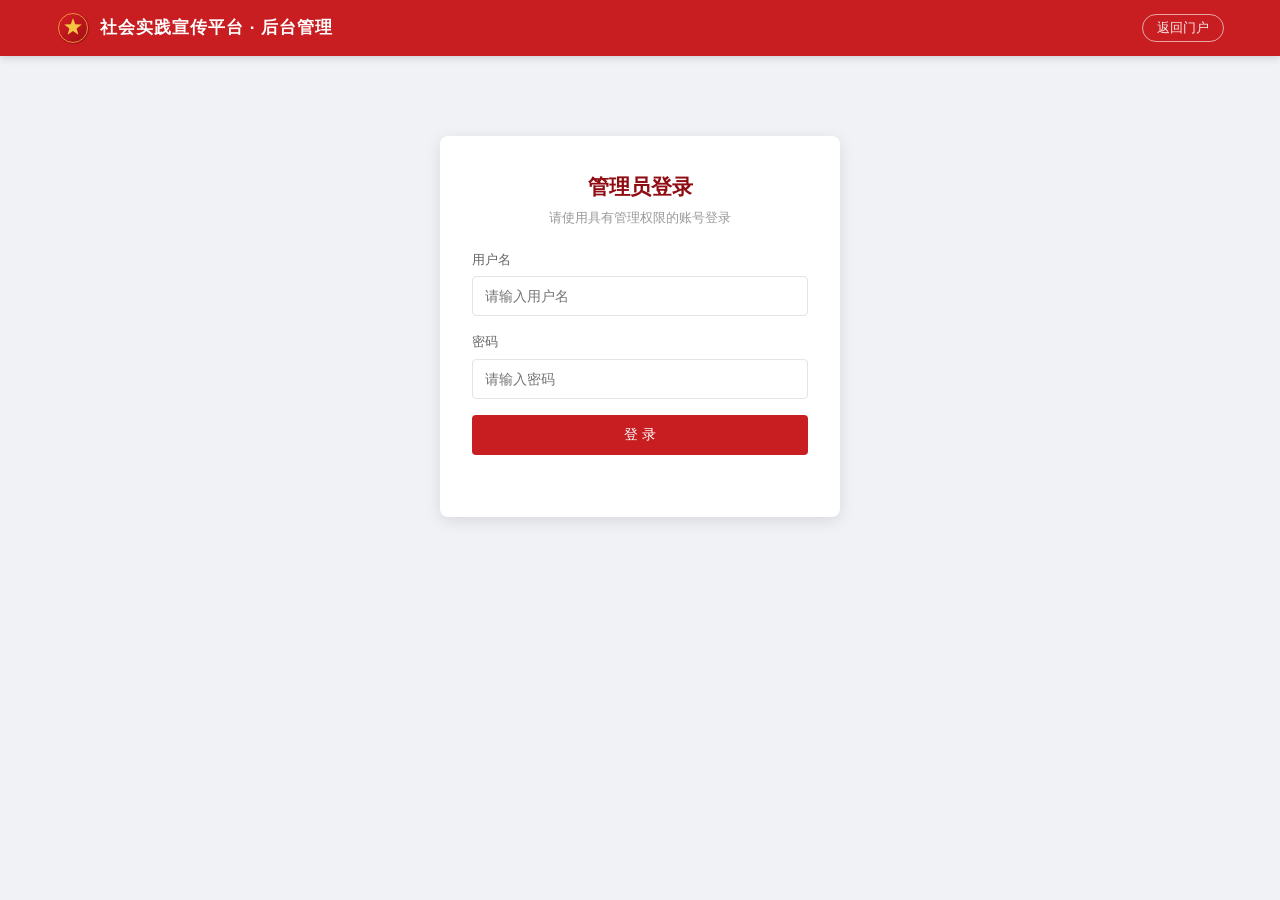
<file: src/main/resources/static/admin.html>
<!DOCTYPE html>
<html lang="zh-CN">
<head>
  <meta charset="UTF-8">
  <meta name="viewport" content="width=device-width, initial-scale=1.0">
  <meta name="robots" content="noindex, nofollow">
  <title>后台管理 - 社会实践宣传平台</title>
  <link rel="icon" type="image/svg+xml" href="img/logo.svg">
  <link rel="stylesheet" href="css/style.css">
  <link rel="stylesheet" href="css/admin.css">
</head>
<body class="admin-body">

  <header class="admin-header">
    <div class="container">
      <div class="brand">
        <img src="img/logo.svg" alt="logo">
        <span>社会实践宣传平台 · 后台管理</span>
      </div>
      <div class="user-box">
        <span id="user-name" class="hidden"></span>
        <a href="index.html">返回门户</a>
        <a href="javascript:void(0)" id="logout-btn" class="hidden">退出登录</a>
      </div>
    </div>
  </header>

  <main class="admin-main">

    <!-- 登录 -->
    <section id="view-login">
      <div class="login-wrap">
        <div class="login-card">
          <h2>管理员登录</h2>
          <p class="login-tip">请使用具有管理权限的账号登录</p>
          <div class="field">
            <label for="login-username">用户名</label>
            <input id="login-username" type="text" autocomplete="username" placeholder="请输入用户名">
          </div>
          <div class="field">
            <label for="login-password">密码</label>
            <input id="login-password" type="password" autocomplete="current-password" placeholder="请输入密码">
          </div>
          <button class="btn btn-primary" id="login-btn" style="width:100%;height:40px">登 录</button>
          <div class="form-msg" id="login-msg"></div>
        </div>
      </div>
    </section>

    <!-- 管理主界面 -->
    <section id="view-dashboard" class="hidden">
      <div class="admin-panel">
        <div class="admin-tabs">
          <div class="tab active" data-panel="posts">文章管理</div>
          <div class="tab" data-panel="categories">栏目管理</div>
        </div>

        <!-- 文章管理 -->
        <div id="panel-posts">
          <div class="panel-head">
            <div class="filters" id="post-filters">
              <button class="filter-btn active" data-status="">全部</button>
              <button class="filter-btn" data-status="0">草稿</button>
              <button class="filter-btn" data-status="2">审核中</button>
              <button class="filter-btn" data-status="1">已发布</button>
            </div>
            <button class="btn btn-primary" id="new-post-btn">+ 新建文章</button>
          </div>
          <div class="table-wrap">
            <table class="admin-table" id="post-table">
              <thead>
                <tr>
                  <th style="width:56px">ID</th>
                  <th>标题</th>
                  <th>作者</th>
                  <th>状态</th>
                  <th>置顶</th>
                  <th style="width:170px">排序 / 权重</th>
                  <th>浏览量</th>
                  <th>发布时间</th>
                  <th style="width:230px">操作</th>
                </tr>
              </thead>
              <tbody id="post-tbody"></tbody>
            </table>
          </div>
          <div class="pager-row" id="post-pager"></div>
        </div>

        <!-- 栏目管理 -->
        <div id="panel-categories" class="hidden">
          <div class="cat-form" id="cat-form">
            <div class="form-grid">
              <div class="form-item">
                <label>栏目名称 <span class="req">*</span></label>
                <input id="cat-name" type="text" placeholder="如：政务动态">
              </div>
              <div class="form-item">
                <label>栏目标识 slug <span class="req">*</span></label>
                <input id="cat-slug" type="text" placeholder="如：government-news">
              </div>
              <div class="form-item">
                <label>父栏目</label>
                <select id="cat-parent"><option value="">（无，一级栏目）</option></select>
              </div>
              <div class="form-item">
                <label>排序值（越小越靠前）</label>
                <input id="cat-sort" type="number" value="10">
              </div>
              <div class="form-item full">
                <label>栏目描述</label>
                <input id="cat-desc" type="text" placeholder="栏目说明，将显示在首页栏目块">
              </div>
              <div class="form-item">
                <label>图标（Emoji）</label>
                <input id="cat-icon" type="text" placeholder="如：🏛️">
              </div>
              <div class="form-item">
                <label>状态</label>
                <select id="cat-status">
                  <option value="1">启用</option>
                  <option value="0">禁用</option>
                </select>
              </div>
              <div class="form-item full">
                <button class="btn btn-primary" id="cat-save-btn">保存栏目</button>
                <button class="btn btn-secondary" id="cat-cancel-btn">取消</button>
                <span class="form-msg" id="cat-msg" style="display:inline;margin-left:12px"></span>
              </div>
            </div>
          </div>
          <div class="panel-head">
            <button class="btn btn-primary" id="new-cat-btn">+ 新建栏目</button>
            <button class="btn btn-secondary" id="cat-sort-save-btn">保存排序</button>
          </div>
          <div class="table-wrap">
            <table class="admin-table">
              <thead>
                <tr>
                  <th>栏目名称</th>
                  <th>标识 slug</th>
                  <th>描述</th>
                  <th>文章数</th>
                  <th>排序</th>
                  <th>状态</th>
                  <th style="width:150px">操作</th>
                </tr>
              </thead>
              <tbody id="cat-tbody"></tbody>
            </table>
          </div>
        </div>
      </div>
    </section>

    <!-- 文章编辑器 -->
    <section id="view-editor" class="hidden">
      <div class="editor-panel">
        <div class="editor-head">
          <h2 id="editor-title">新建文章</h2>
          <button class="btn btn-secondary" id="editor-back-btn">← 返回列表</button>
        </div>

        <div class="form-grid">
          <div class="form-item full">
            <label>标题 <span class="req">*</span></label>
            <input id="post-title" type="text" maxlength="200" placeholder="请输入文章标题">
          </div>
          <div class="form-item full">
            <label>摘要</label>
            <textarea id="post-summary" rows="2" maxlength="500" placeholder="一句话概述，将显示在列表和轮播"></textarea>
          </div>
          <div class="form-item full">
            <label>封面图</label>
            <div class="cover-row">
              <img class="cover-preview" id="cover-preview" src="img/default-cover.svg" alt="封面预览">
              <input id="post-cover" type="text" placeholder="封面图片 URL（上传后自动填入）">
              <input type="file" id="cover-file" accept="image/*" class="hidden">
              <button class="btn btn-secondary" id="cover-upload-btn">上传封面</button>
            </div>
            <p class="hint">不上传时前端自动使用默认封面；上传后图片存储于 MinIO。</p>
          </div>
          <div class="form-item full">
            <label>所属栏目</label>
            <div class="cat-checkboxes" id="cat-checkboxes"></div>
          </div>
          <div class="form-item full">
            <label>状态</label>
            <div class="status-radios">
              <label><input type="radio" name="post-status" value="0" checked> 存为草稿</label>
              <label><input type="radio" name="post-status" value="1"> 直接发布</label>
            </div>
          </div>
          <div class="form-item full">
            <label>正文内容（Markdown） <span class="req">*</span></label>
            <div style="display:flex;justify-content:space-between;align-items:center;margin-bottom:6px">
              <span class="markdown-tip">支持标题、列表、表格、图片、引用、代码块等 Markdown 语法；在线播放请使用 MP4/WebM，FLV/MOV/AVI 会作为附件下载</span>
              <span style="display:flex;gap:8px">
                <button class="btn btn-secondary btn-sm" id="content-file-btn" type="button">上传图片/附件</button>
                <button class="btn btn-secondary btn-sm" id="preview-toggle-btn" type="button">预览正文</button>
              </span>
            </div>
            <input type="file" id="content-file-input" accept="image/*,video/*,audio/*,.pdf,.doc,.docx,.xls,.xlsx,.txt,.md,.zip" class="hidden">
            <textarea id="post-content" rows="18" placeholder="在此输入 Markdown 正文..."></textarea>
            <div id="content-preview" class="article-content hidden"></div>
          </div>
        </div>

        <div class="editor-actions">
          <button class="btn btn-secondary" id="save-draft-btn">保存草稿</button>
          <button class="btn btn-success" id="save-publish-btn">保存并发布</button>
        </div>
        <div class="form-msg" id="editor-msg"></div>
      </div>
    </section>

  </main>

  <script src="js/mock-data.js"></script>
  <script src="js/marked.min.js"></script>
  <script src="js/admin.js"></script>
</body>
</html>
</file>
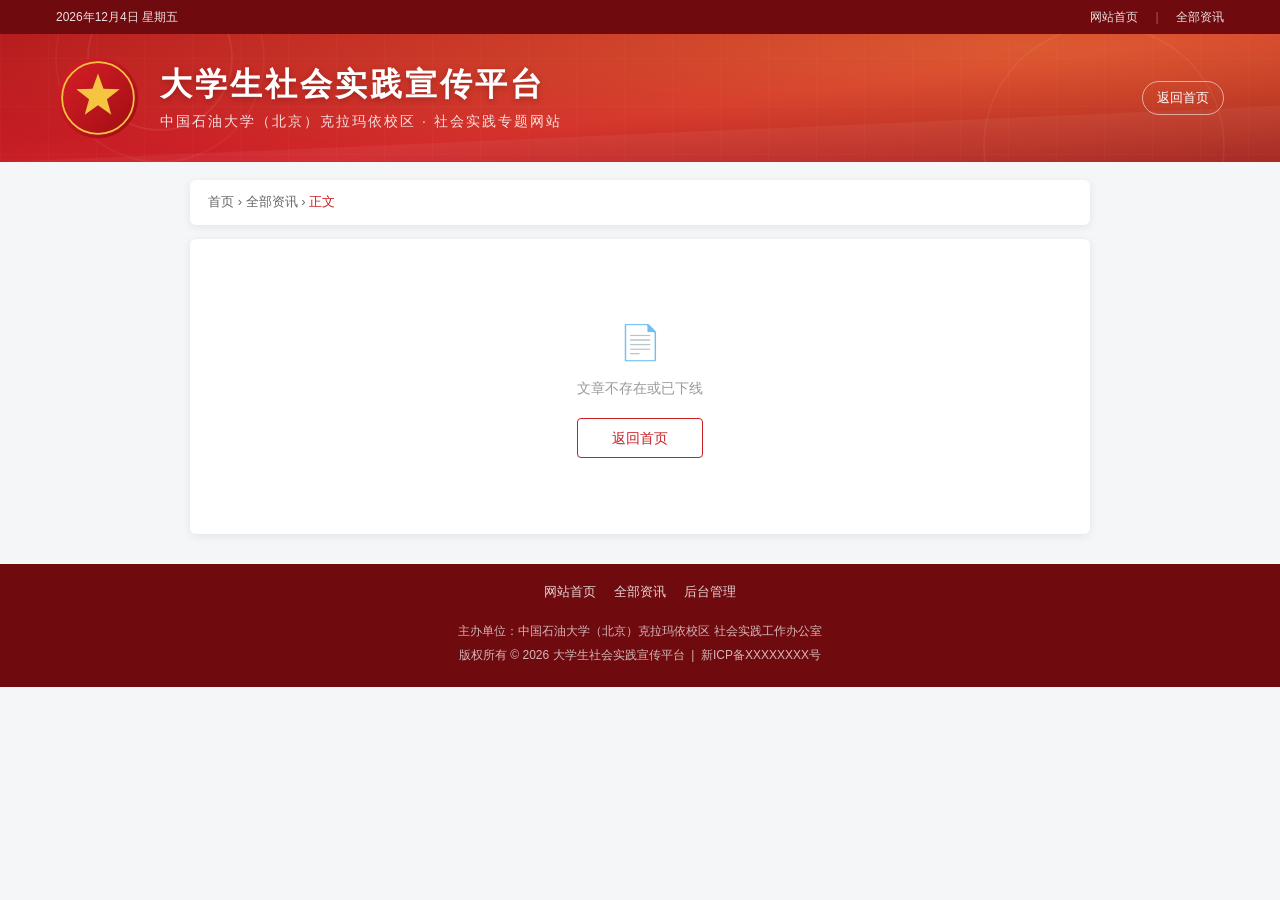
<file: src/main/resources/static/post.html>
<!DOCTYPE html>
<html lang="zh-CN">
<head>
  <meta charset="UTF-8">
  <meta name="viewport" content="width=device-width, initial-scale=1.0">
  <title>文章详情</title>
  <link rel="icon" type="image/svg+xml" href="img/logo.svg">
  <link rel="stylesheet" href="css/style.css">
</head>
<body>

  <div class="topbar">
    <div class="container">
      <span id="topbar-date"></span>
      <div>
        <a href="index.html">网站首页</a>
        <span class="sep">|</span>
        <a href="category.html">全部资讯</a>
      </div>
    </div>
  </div>

  <header class="site-banner">
    <div class="container">
      <div class="logo"><img src="img/logo.svg" alt="平台标识"></div>
      <div class="site-title-box">
        <h1 class="site-title">大学生社会实践宣传平台</h1>
        <p class="site-subtitle">中国石油大学（北京）克拉玛依校区 · 社会实践专题网站</p>
      </div>
      <div class="banner-actions">
        <a href="index.html">返回首页</a>
      </div>
    </div>
  </header>

  <nav class="main-nav">
    <div class="container">
      <ul id="main-nav-ul"></ul>
    </div>
  </nav>

  <main class="container">
    <div class="article-wrap">
      <div class="crumb">
        <a href="index.html">首页</a>
        <span> › </span>
        <a href="category.html">全部资讯</a>
        <span id="crumb-cat"></span>
        <span> › </span>
        <span class="cur">正文</span>
      </div>

      <article class="article" id="article">
        <div class="state"><span class="loading-spinner"></span>内容加载中…</div>
      </article>
    </div>
  </main>

  <footer class="site-footer">
    <div class="container">
      <div class="footer-links">
        <a href="index.html">网站首页</a>
        <a href="category.html">全部资讯</a>
        <a href="admin.html">后台管理</a>
      </div>
      <div class="copyright">
        主办单位：中国石油大学（北京）克拉玛依校区 社会实践工作办公室<br>
        版权所有 © <span id="footer-year"></span> 大学生社会实践宣传平台 &nbsp;|&nbsp; 新ICP备XXXXXXXX号
      </div>
    </div>
  </footer>

  <script src="js/mock-data.js"></script>
  <script src="js/marked.min.js"></script>
  <script src="js/api.js"></script>
  <script src="js/post.js"></script>
</body>
</html>
</file>
<file: src/main/resources/static/css/style.css>
:root {
  --red: #c81e22;
  --red-dark: #8f0d12;
  --red-deeper: #6f0a0f;
  --gold: #f5c542;
  --blue: #0f3d7d;
  --text: #333;
  --text-light: #666;
  --text-muted: #999;
  --bg: #f5f6f8;
  --card: #fff;
  --border: #e4e4e4;
  --shadow: 0 2px 8px rgba(0, 0, 0, 0.08);
  --radius: 6px;
  --maxw: 1200px;
}

* {
  margin: 0;
  padding: 0;
  box-sizing: border-box;
}

html {
  font-size: 14px;
}

body {
  font-family: "Microsoft YaHei", "PingFang SC", "Noto Sans SC", "Helvetica Neue", Arial, sans-serif;
  color: var(--text);
  background: var(--bg);
  line-height: 1.6;
  min-width: 320px;
}

a {
  color: inherit;
  text-decoration: none;
}

ul, ol {
  list-style: none;
}

img {
  max-width: 100%;
  display: block;
}

.container {
  width: 100%;
  max-width: var(--maxw);
  margin: 0 auto;
  padding: 0 16px;
}

/* ============ 顶部工具条 ============ */
.topbar {
  background: var(--red-deeper);
  color: rgba(255, 255, 255, 0.88);
  font-size: 12px;
  height: 34px;
  line-height: 34px;
}

.topbar .container {
  display: flex;
  justify-content: space-between;
  align-items: center;
}

.topbar a {
  color: rgba(255, 255, 255, 0.88);
  margin-left: 14px;
  transition: color 0.2s;
}

.topbar a:hover {
  color: var(--gold);
}

.topbar .sep {
  margin-left: 14px;
  color: rgba(255, 255, 255, 0.35);
}

/* ============ 红色横幅 ============ */
.site-banner {
  background: url("../img/banner-bg.svg") center / cover no-repeat, linear-gradient(135deg, #b0141b, #8f0d12);
  color: #fff;
}

.site-banner .container {
  display: flex;
  align-items: center;
  height: 128px;
  gap: 20px;
}

.site-banner .logo {
  width: 84px;
  height: 84px;
  flex: none;
}

.site-banner .logo img {
  width: 100%;
  height: 100%;
}

.site-title-box {
  min-width: 0;
}

.site-title {
  font-size: 32px;
  font-weight: 700;
  letter-spacing: 3px;
  line-height: 1.3;
  text-shadow: 0 2px 6px rgba(0, 0, 0, 0.25);
  white-space: nowrap;
  overflow: hidden;
  text-overflow: ellipsis;
}

.site-subtitle {
  margin-top: 4px;
  font-size: 14px;
  letter-spacing: 2px;
  color: rgba(255, 255, 255, 0.85);
}

.banner-actions {
  margin-left: auto;
  text-align: right;
  font-size: 13px;
}

.banner-actions a {
  display: inline-block;
  margin-left: 10px;
  padding: 6px 14px;
  border: 1px solid rgba(255, 255, 255, 0.55);
  border-radius: 18px;
  color: #fff;
  transition: all 0.2s;
}

.banner-actions a:hover {
  background: rgba(255, 255, 255, 0.18);
  border-color: #fff;
}

/* ============ 主导航 ============ */
.main-nav {
  background: var(--red);
  box-shadow: 0 2px 6px rgba(0, 0, 0, 0.18);
  position: relative;
  z-index: 20;
}

.main-nav ul {
  display: flex;
  flex-wrap: wrap;
}

.main-nav li {
  position: relative;
}

.main-nav a {
  display: block;
  padding: 0 24px;
  height: 48px;
  line-height: 48px;
  color: #fff;
  font-size: 16px;
  letter-spacing: 1px;
  transition: background 0.2s;
}

.main-nav a:hover,
.main-nav a.active {
  background: var(--red-dark);
}

.main-nav a.active::after {
  content: "";
  position: absolute;
  left: 24px;
  right: 24px;
  bottom: 0;
  height: 3px;
  background: var(--gold);
}

/* ============ 首页轮播 + 公告 ============ */
.hero-wrap {
  display: grid;
  grid-template-columns: 1fr 340px;
  gap: 16px;
  margin: 18px 0 8px;
}

.carousel {
  position: relative;
  border-radius: var(--radius);
  overflow: hidden;
  background: #222;
  box-shadow: var(--shadow);
  min-height: 300px;
}

.carousel-slides {
  position: relative;
  height: 400px;
}

.carousel .slide {
  position: absolute;
  inset: 0;
  opacity: 0;
  transition: opacity 0.7s ease;
  cursor: pointer;
}

.carousel .slide.active {
  opacity: 1;
  z-index: 1;
}

.carousel .slide-bg {
  position: absolute;
  inset: 0;
  background-size: cover;
  background-position: center;
  background-color: #333;
  transform: scale(1.02);
  transition: transform 5s linear;
}

.carousel .slide.active .slide-bg {
  transform: scale(1);
}

.carousel .slide-caption {
  position: absolute;
  left: 0;
  right: 0;
  bottom: 0;
  padding: 42px 24px 18px;
  background: linear-gradient(to top, rgba(0, 0, 0, 0.82), rgba(0, 0, 0, 0));
  color: #fff;
  z-index: 2;
}

.carousel .slide-caption h3 {
  font-size: 20px;
  font-weight: 600;
  overflow: hidden;
  white-space: nowrap;
  text-overflow: ellipsis;
}

.carousel .slide-caption p {
  margin-top: 6px;
  font-size: 13px;
  color: rgba(255, 255, 255, 0.8);
  display: -webkit-box;
  -webkit-line-clamp: 2;
  -webkit-box-orient: vertical;
  overflow: hidden;
}

.carousel .slide-tag {
  display: inline-block;
  margin-bottom: 8px;
  padding: 1px 10px;
  border-radius: 2px;
  background: var(--gold);
  color: var(--red-deeper);
  font-size: 12px;
}

.carousel .arrow {
  position: absolute;
  top: 50%;
  transform: translateY(-50%);
  width: 40px;
  height: 56px;
  display: flex;
  align-items: center;
  justify-content: center;
  background: rgba(0, 0, 0, 0.35);
  color: #fff;
  font-size: 22px;
  cursor: pointer;
  z-index: 5;
  user-select: none;
  transition: background 0.2s;
  border: none;
}

.carousel .arrow:hover {
  background: rgba(0, 0, 0, 0.65);
}

.carousel .arrow.prev {
  left: 0;
  border-radius: 0 4px 4px 0;
}

.carousel .arrow.next {
  right: 0;
  border-radius: 4px 0 0 4px;
}

.carousel .dots {
  position: absolute;
  right: 16px;
  bottom: 14px;
  z-index: 6;
  display: flex;
  gap: 6px;
}

.carousel .dots button {
  width: 10px;
  height: 10px;
  border-radius: 50%;
  border: none;
  background: rgba(255, 255, 255, 0.45);
  cursor: pointer;
  transition: all 0.2s;
  padding: 0;
}

.carousel .dots button.active {
  background: var(--gold);
  transform: scale(1.2);
}

/* 通知公告面板 */
.notice-panel {
  display: flex;
  flex-direction: column;
  background: var(--card);
  border-radius: var(--radius);
  box-shadow: var(--shadow);
  overflow: hidden;
  min-height: 400px;
}

.panel-head {
  display: flex;
  align-items: center;
  justify-content: space-between;
  padding: 12px 16px;
  background: linear-gradient(90deg, var(--red), var(--red-dark));
  color: #fff;
  flex: none;
}

.panel-head .panel-title {
  font-size: 16px;
  font-weight: 600;
  letter-spacing: 1px;
}

.panel-head .panel-title .icon {
  margin-right: 6px;
}

.panel-head a.more {
  font-size: 12px;
  color: rgba(255, 255, 255, 0.85);
}

.panel-head a.more:hover {
  color: var(--gold);
}

.notice-list {
  flex: 1;
  padding: 6px 0;
}

.notice-list li {
  display: flex;
  align-items: center;
  padding: 10px 16px;
  border-bottom: 1px dashed #ececec;
  font-size: 13.5px;
  gap: 8px;
}

.notice-list li a {
  flex: 1;
  min-width: 0;
  overflow: hidden;
  white-space: nowrap;
  text-overflow: ellipsis;
}

.notice-list li a:hover {
  color: var(--red);
}

.notice-list .dot {
  flex: none;
  width: 6px;
  height: 6px;
  border-radius: 50%;
  background: var(--red);
}

.notice-list .date {
  flex: none;
  color: var(--text-muted);
  font-size: 12px;
  font-variant-numeric: tabular-nums;
}

/* 快捷通道 */
.quick-links {
  border-top: 1px solid var(--border);
  padding: 12px 16px;
  flex: none;
}

.quick-links h4 {
  font-size: 13px;
  color: var(--text-light);
  margin-bottom: 8px;
}

.quick-links .links {
  display: flex;
  flex-wrap: wrap;
  gap: 8px;
}

.quick-links .links a {
  padding: 4px 12px;
  border: 1px solid var(--border);
  border-radius: 14px;
  font-size: 12px;
  color: var(--text-light);
  transition: all 0.2s;
}

.quick-links .links a:hover {
  border-color: var(--red);
  color: var(--red);
}

/* ============ 首页栏目区块 ============ */
.home-sections {
  display: grid;
  grid-template-columns: 1fr 1fr;
  gap: 16px;
  margin: 16px 0;
}

.column-block {
  background: var(--card);
  border-radius: var(--radius);
  box-shadow: var(--shadow);
  overflow: hidden;
}

.column-head {
  display: flex;
  align-items: center;
  padding: 14px 18px;
  border-bottom: 2px solid var(--red);
  background: linear-gradient(180deg, #fdf4f4, #fff);
}

.column-head .col-icon {
  width: 34px;
  height: 34px;
  margin-right: 10px;
  border-radius: 4px;
  background: var(--red);
  color: #fff;
  display: flex;
  align-items: center;
  justify-content: center;
  font-size: 17px;
  flex: none;
}

.column-head .col-name {
  font-size: 18px;
  font-weight: 700;
  color: var(--red-dark);
  letter-spacing: 1px;
}

.column-head .col-desc {
  margin-left: 12px;
  font-size: 12px;
  color: var(--text-muted);
  overflow: hidden;
  white-space: nowrap;
  text-overflow: ellipsis;
}

.column-head .more {
  margin-left: auto;
  font-size: 13px;
  color: var(--text-light);
}

.column-head .more:hover {
  color: var(--red);
}

.column-list li {
  display: flex;
  align-items: center;
  padding: 11px 18px;
  border-bottom: 1px dashed #f0f0f0;
  font-size: 14px;
  gap: 10px;
}

.column-list li:last-child {
  border-bottom: none;
}

.column-list li a {
  flex: 1;
  min-width: 0;
  overflow: hidden;
  white-space: nowrap;
  text-overflow: ellipsis;
  transition: color 0.15s;
}

.column-list li a:hover {
  color: var(--red);
}

.column-list .flag {
  flex: none;
  padding: 0 6px;
  font-size: 11px;
  color: var(--red);
  border: 1px solid var(--red);
  border-radius: 2px;
  line-height: 16px;
}

.column-list .date {
  flex: none;
  color: var(--text-muted);
  font-size: 12px;
  font-variant-numeric: tabular-nums;
}

/* ============ 底部双栏 ============ */
.home-bottom {
  display: grid;
  grid-template-columns: 1fr 1fr;
  gap: 16px;
  margin-bottom: 24px;
}

.hot-card,
.links-card {
  background: var(--card);
  border-radius: var(--radius);
  box-shadow: var(--shadow);
  overflow: hidden;
}

.card-title {
  display: flex;
  align-items: center;
  padding: 13px 18px;
  border-bottom: 2px solid var(--red);
  font-size: 16px;
  font-weight: 700;
  color: var(--red-dark);
}

.card-title::before {
  content: "";
  width: 4px;
  height: 16px;
  margin-right: 8px;
  background: var(--red);
  border-radius: 2px;
}

.hot-list li {
  display: flex;
  align-items: center;
  padding: 10px 18px;
  border-bottom: 1px dashed #f0f0f0;
  gap: 10px;
}

.hot-list .rank {
  flex: none;
  width: 20px;
  height: 20px;
  line-height: 20px;
  text-align: center;
  border-radius: 3px;
  background: #f0f0f0;
  color: var(--text-light);
  font-size: 12px;
  font-style: normal;
}

.hot-list .rank.top {
  background: var(--red);
  color: #fff;
}

.hot-list li a {
  flex: 1;
  min-width: 0;
  overflow: hidden;
  white-space: nowrap;
  text-overflow: ellipsis;
}

.hot-list li a:hover {
  color: var(--red);
}

.hot-list .views {
  flex: none;
  color: var(--text-muted);
  font-size: 12px;
}

.friend-links {
  padding: 18px;
  display: flex;
  flex-wrap: wrap;
  gap: 12px 22px;
}

.friend-links a {
  color: var(--text-light);
  font-size: 13px;
}

.friend-links a:hover {
  color: var(--red);
}

/* ============ 页脚 ============ */
.site-footer {
  background: var(--red-deeper);
  color: rgba(255, 255, 255, 0.82);
  margin-top: 8px;
}

.site-footer .footer-links {
  display: flex;
  justify-content: center;
  flex-wrap: wrap;
  gap: 4px 18px;
  padding: 18px 16px 4px;
  font-size: 13px;
}

.site-footer .footer-links a:hover {
  color: var(--gold);
}

.site-footer .copyright {
  text-align: center;
  padding: 12px 16px 20px;
  font-size: 12px;
  line-height: 2;
  color: rgba(255, 255, 255, 0.7);
}

/* ============ 面包屑 ============ */
.crumb {
  background: var(--card);
  border-radius: var(--radius);
  box-shadow: var(--shadow);
  padding: 12px 18px;
  margin: 18px 0 14px;
  font-size: 13px;
  color: var(--text-light);
}

.crumb a:hover {
  color: var(--red);
}

.crumb .cur {
  color: var(--red);
}

/* ============ 栏目页布局 ============ */
.layout {
  display: grid;
  grid-template-columns: 1fr 320px;
  gap: 16px;
  align-items: start;
  margin-bottom: 28px;
}

.main-box,
.side-box {
  background: var(--card);
  border-radius: var(--radius);
  box-shadow: var(--shadow);
  overflow: hidden;
}

.sort-tabs {
  display: flex;
  align-items: center;
  padding: 12px 18px;
  border-bottom: 2px solid var(--red);
  gap: 8px;
}

.sort-tabs .tab {
  padding: 5px 18px;
  border-radius: 16px;
  font-size: 13px;
  color: var(--text-light);
  border: 1px solid var(--border);
  background: #fff;
  cursor: pointer;
  transition: all 0.2s;
}

.sort-tabs .tab:hover {
  color: var(--red);
  border-color: var(--red);
}

.sort-tabs .tab.active {
  background: var(--red);
  color: #fff;
  border-color: var(--red);
}

.post-list li {
  display: flex;
  align-items: center;
  padding: 14px 18px;
  border-bottom: 1px dashed #eee;
  gap: 14px;
}

.post-list li:hover {
  background: #fdfafa;
}

.post-list .thumb {
  flex: none;
  width: 150px;
  height: 92px;
  border-radius: 4px;
  overflow: hidden;
  background: #eee;
}

.post-list .thumb img {
  width: 100%;
  height: 100%;
  object-fit: cover;
  transition: transform 0.3s;
}

.post-list li:hover .thumb img {
  transform: scale(1.06);
}

.post-list .info {
  flex: 1;
  min-width: 0;
}

.post-list .info h3 {
  font-size: 15.5px;
  font-weight: 600;
  overflow: hidden;
  white-space: nowrap;
  text-overflow: ellipsis;
  transition: color 0.15s;
}

.post-list li:hover .info h3 {
  color: var(--red);
}

.post-list .info .summary {
  margin-top: 5px;
  font-size: 12.5px;
  color: var(--text-muted);
  display: -webkit-box;
  -webkit-line-clamp: 2;
  -webkit-box-orient: vertical;
  overflow: hidden;
}

.post-list .meta {
  flex: none;
  text-align: right;
  color: var(--text-muted);
  font-size: 12px;
  font-variant-numeric: tabular-nums;
}

.post-list .meta .views {
  margin-top: 4px;
}

.pager {
  display: flex;
  justify-content: center;
  align-items: center;
  gap: 8px;
  padding: 16px;
  flex-wrap: wrap;
}

.pager button,
.pager .page-num {
  min-width: 32px;
  height: 32px;
  padding: 0 8px;
  border: 1px solid var(--border);
  border-radius: 4px;
  background: #fff;
  font-size: 13px;
  color: var(--text);
  cursor: pointer;
  display: inline-flex;
  align-items: center;
  justify-content: center;
  transition: all 0.2s;
}

.pager button:hover:not(:disabled),
.pager .page-num:hover {
  border-color: var(--red);
  color: var(--red);
}

.pager button:disabled {
  opacity: 0.45;
  cursor: not-allowed;
}

.pager .page-num.active {
  background: var(--red);
  border-color: var(--red);
  color: #fff;
}

.pager .ellipsis {
  color: var(--text-muted);
}

.pager .total-info {
  margin-left: 10px;
  font-size: 12px;
  color: var(--text-muted);
}

/* 侧栏 */
.side-box + .side-box {
  margin-top: 16px;
}

.side-title {
  padding: 12px 16px;
  border-bottom: 2px solid var(--red);
  font-size: 15px;
  font-weight: 700;
  color: var(--red-dark);
  background: linear-gradient(180deg, #fdf4f4, #fff);
}

.side-cat a {
  display: flex;
  align-items: center;
  justify-content: space-between;
  padding: 11px 18px;
  border-bottom: 1px dashed #f0f0f0;
  font-size: 14px;
  transition: all 0.15s;
}

.side-cat a:hover,
.side-cat a.active {
  color: var(--red);
  background: #fdf6f6;
  padding-left: 22px;
}

.side-cat .count {
  font-size: 12px;
  color: var(--text-muted);
}

.side-hot li {
  display: flex;
  align-items: center;
  gap: 10px;
  padding: 10px 16px;
  border-bottom: 1px dashed #f0f0f0;
}

.side-hot li a {
  flex: 1;
  min-width: 0;
  overflow: hidden;
  white-space: nowrap;
  text-overflow: ellipsis;
  font-size: 13.5px;
}

.side-hot li a:hover {
  color: var(--red);
}

/* ============ 文章详情页 ============ */
.article-wrap {
  max-width: 900px;
  margin: 0 auto 30px;
}

.article {
  background: var(--card);
  border-radius: var(--radius);
  box-shadow: var(--shadow);
  padding: 34px 46px;
}

.article-title {
  font-size: 26px;
  font-weight: 700;
  text-align: center;
  line-height: 1.45;
  color: #222;
}

.article-meta {
  display: flex;
  justify-content: center;
  flex-wrap: wrap;
  gap: 6px 22px;
  margin: 16px 0 4px;
  padding-bottom: 16px;
  border-bottom: 1px solid var(--border);
  font-size: 13px;
  color: var(--text-muted);
}

.article-meta a:hover {
  color: var(--red);
}

.article-content {
  padding: 22px 0;
  font-size: 15.5px;
  line-height: 1.95;
  color: #333;
  word-break: break-word;
}

.article-content h1,
.article-content h2,
.article-content h3,
.article-content h4 {
  margin: 22px 0 12px;
  color: var(--red-dark);
  line-height: 1.4;
}

.article-content h1 {
  font-size: 22px;
  border-bottom: 2px solid var(--red);
  padding-bottom: 8px;
}

.article-content h2 {
  font-size: 19px;
}

.article-content h3 {
  font-size: 17px;
}

.article-content p {
  margin: 12px 0;
}

.article-content a {
  color: var(--blue);
}

.article-content a:hover {
  text-decoration: underline;
}

.article-content ul,
.article-content ol {
  margin: 12px 0;
  padding-left: 26px;
}

.article-content ul {
  list-style: disc;
}

.article-content ol {
  list-style: decimal;
}

.article-content li {
  margin: 6px 0;
}

.article-content blockquote {
  margin: 14px 0;
  padding: 10px 16px;
  border-left: 4px solid var(--red);
  background: #fdf6f6;
  color: var(--text-light);
}

.article-content code {
  padding: 2px 6px;
  background: #f3f4f6;
  border-radius: 3px;
  font-family: Consolas, Menlo, monospace;
  font-size: 0.92em;
}

.article-content pre {
  margin: 14px 0;
  padding: 14px 16px;
  background: #282c34;
  color: #e6e6e6;
  border-radius: 6px;
  overflow-x: auto;
  font-size: 13.5px;
  line-height: 1.6;
}

.article-content pre code {
  background: none;
  padding: 0;
  color: inherit;
}

.article-content table {
  width: 100%;
  border-collapse: collapse;
  margin: 14px 0;
  font-size: 14px;
}

.article-content th,
.article-content td {
  border: 1px solid var(--border);
  padding: 8px 12px;
}

.article-content th {
  background: #faf4f4;
  color: var(--red-dark);
}

.article-content img {
  margin: 12px auto;
  border-radius: 4px;
}

.article-content video,
.article-content audio {
  display: block;
  max-width: 100%;
  margin: 12px 0;
}

.article-content video {
  border-radius: 4px;
}

.article-content hr {
  border: none;
  border-top: 1px solid var(--border);
  margin: 18px 0;
}

.article-tags {
  display: flex;
  flex-wrap: wrap;
  gap: 8px;
  padding: 14px 0;
  border-top: 1px dashed var(--border);
  font-size: 13px;
  color: var(--text-light);
}

.article-tags a {
  padding: 3px 12px;
  border: 1px solid var(--border);
  border-radius: 14px;
  color: var(--text-light);
}

.article-tags a:hover {
  border-color: var(--red);
  color: var(--red);
}

.article-back {
  text-align: center;
  margin-top: 18px;
}

.article-back a {
  display: inline-block;
  padding: 8px 34px;
  border: 1px solid var(--red);
  color: var(--red);
  border-radius: 4px;
  transition: all 0.2s;
}

.article-back a:hover {
  background: var(--red);
  color: #fff;
}

/* ============ 加载/空/错误状态 ============ */
.state {
  padding: 42px 18px;
  text-align: center;
  color: var(--text-muted);
  font-size: 14px;
}

.state .state-icon {
  font-size: 34px;
  margin-bottom: 8px;
}

.loading-spinner {
  display: inline-block;
  width: 20px;
  height: 20px;
  border: 2px solid rgba(200, 30, 34, 0.25);
  border-top-color: var(--red);
  border-radius: 50%;
  animation: spin 0.8s linear infinite;
  vertical-align: -4px;
  margin-right: 8px;
}

@keyframes spin {
  to {
    transform: rotate(360deg);
  }
}

.error-msg {
  color: var(--red);
}

/* ============ 响应式 ============ */
@media (max-width: 1024px) {
  .hero-wrap {
    grid-template-columns: 1fr;
  }

  .notice-panel {
    min-height: auto;
  }

  .carousel-slides {
    height: 340px;
  }
}

@media (max-width: 768px) {
  .site-banner .container {
    height: auto;
    padding: 18px 16px;
    flex-wrap: wrap;
    gap: 12px;
  }

  .site-title {
    font-size: 24px;
    letter-spacing: 1px;
  }

  .banner-actions {
    margin-left: 0;
    text-align: left;
  }

  .banner-actions a:first-child {
    margin-left: 0;
  }

  .main-nav {
    overflow-x: auto;
  }

  .main-nav ul {
    flex-wrap: nowrap;
    min-width: max-content;
  }

  .main-nav a {
    padding: 0 16px;
    height: 44px;
    line-height: 44px;
    font-size: 15px;
  }

  .home-sections,
  .home-bottom,
  .layout {
    grid-template-columns: 1fr;
  }

  .carousel-slides {
    height: 260px;
  }

  .carousel .slide-caption h3 {
    font-size: 16px;
  }

  .article {
    padding: 22px 18px;
  }

  .article-title {
    font-size: 21px;
  }

  .post-list .thumb {
    width: 110px;
    height: 74px;
  }
}
</file>
<file: src/main/resources/static/css/admin.css>
.admin-body {
  background: #f0f2f5;
}

.admin-header {
  background: var(--red);
  color: #fff;
  box-shadow: 0 2px 8px rgba(0, 0, 0, 0.15);
}

.admin-header .container {
  display: flex;
  align-items: center;
  justify-content: space-between;
  height: 56px;
}

.admin-header .brand {
  display: flex;
  align-items: center;
  gap: 10px;
  font-size: 17px;
  font-weight: 700;
  letter-spacing: 1px;
}

.admin-header .brand img {
  width: 34px;
  height: 34px;
}

.admin-header .user-box {
  display: flex;
  align-items: center;
  gap: 14px;
  font-size: 13px;
}

.admin-header .user-box a {
  color: rgba(255, 255, 255, 0.9);
  border: 1px solid rgba(255, 255, 255, 0.6);
  border-radius: 14px;
  padding: 3px 14px;
  transition: all 0.2s;
}

.admin-header .user-box a:hover {
  background: rgba(255, 255, 255, 0.18);
}

.admin-main {
  max-width: 1200px;
  margin: 0 auto;
  padding: 20px 16px 40px;
}

/* 登录 */
.login-wrap {
  display: flex;
  justify-content: center;
  align-items: flex-start;
  padding: 60px 16px;
}

.login-card {
  width: 100%;
  max-width: 400px;
  background: #fff;
  border-radius: 8px;
  box-shadow: 0 4px 16px rgba(0, 0, 0, 0.1);
  padding: 34px 32px;
}

.login-card h2 {
  text-align: center;
  color: var(--red-dark);
  margin-bottom: 4px;
}

.login-card .login-tip {
  text-align: center;
  color: var(--text-muted);
  font-size: 12.5px;
  margin-bottom: 22px;
}

.login-card .field {
  margin-bottom: 16px;
}

.login-card label {
  display: block;
  font-size: 13px;
  color: var(--text-light);
  margin-bottom: 6px;
}

.login-card input {
  width: 100%;
  height: 40px;
  border: 1px solid var(--border);
  border-radius: 4px;
  padding: 0 12px;
  font-size: 14px;
  outline: none;
  transition: border-color 0.2s;
}

.login-card input:focus {
  border-color: var(--red);
}

.btn {
  display: inline-block;
  border: none;
  border-radius: 4px;
  padding: 8px 18px;
  font-size: 14px;
  cursor: pointer;
  transition: all 0.2s;
}

.btn-primary {
  background: var(--red);
  color: #fff;
}

.btn-primary:hover {
  background: var(--red-dark);
}

.btn-secondary {
  background: #fff;
  color: var(--text);
  border: 1px solid var(--border);
}

.btn-secondary:hover {
  border-color: var(--red);
  color: var(--red);
}

.btn-success {
  background: #1a7f37;
  color: #fff;
}

.btn-success:hover {
  background: #14632c;
}

.btn-danger {
  background: #d33;
  color: #fff;
}

.btn-danger:hover {
  background: #b22;
}

.btn-sm {
  padding: 3px 10px;
  font-size: 12.5px;
}

.btn:disabled {
  opacity: 0.55;
  cursor: not-allowed;
}

.form-msg {
  min-height: 20px;
  margin-top: 8px;
  font-size: 13px;
  text-align: center;
}

.form-msg.error {
  color: var(--red);
}

.form-msg.ok {
  color: #1a7f37;
}

/* 管理面板 */
.admin-panel {
  background: #fff;
  border-radius: 8px;
  box-shadow: 0 2px 8px rgba(0, 0, 0, 0.07);
  overflow: hidden;
}

.admin-tabs {
  display: flex;
  border-bottom: 2px solid var(--red);
  background: #fff;
}

.admin-tabs .tab {
  padding: 13px 26px;
  font-size: 15px;
  color: var(--text-light);
  cursor: pointer;
  border-bottom: 2px solid transparent;
  margin-bottom: -2px;
  transition: all 0.2s;
}

.admin-tabs .tab:hover {
  color: var(--red);
}

.admin-tabs .tab.active {
  color: var(--red);
  font-weight: 600;
  border-bottom-color: var(--red);
}

.panel-head {
  display: flex;
  align-items: center;
  justify-content: space-between;
  flex-wrap: wrap;
  gap: 10px;
  padding: 14px 18px;
  border-bottom: 1px solid #eee;
}

.panel-head .filters {
  display: flex;
  gap: 8px;
  flex-wrap: wrap;
}

.panel-head .filter-btn {
  padding: 4px 14px;
  border: 1px solid var(--border);
  border-radius: 16px;
  font-size: 13px;
  background: #fff;
  cursor: pointer;
  color: var(--text-light);
  transition: all 0.2s;
}

.panel-head .filter-btn:hover {
  color: var(--red);
  border-color: var(--red);
}

.panel-head .filter-btn.active {
  background: var(--red);
  border-color: var(--red);
  color: #fff;
}

.table-wrap {
  overflow-x: auto;
}

.admin-table {
  width: 100%;
  border-collapse: collapse;
  font-size: 13.5px;
}

.admin-table th,
.admin-table td {
  padding: 10px 12px;
  border-bottom: 1px solid #f0f0f0;
  text-align: left;
  vertical-align: middle;
}

.admin-table th {
  background: #fafafa;
  color: var(--text-light);
  font-weight: 600;
  white-space: nowrap;
}

.admin-table tbody tr:hover {
  background: #fdf7f7;
}

.admin-table .title-cell {
  max-width: 340px;
  overflow: hidden;
  white-space: nowrap;
  text-overflow: ellipsis;
}

.admin-table .title-cell a:hover {
  color: var(--red);
}

.badge {
  display: inline-block;
  padding: 1px 8px;
  border-radius: 3px;
  font-size: 12px;
  line-height: 18px;
  white-space: nowrap;
}

.badge-published {
  background: #e6f4ea;
  color: #1a7f37;
}

.badge-draft {
  background: #f0f0f0;
  color: #666;
}

.badge-review {
  background: #fff4e0;
  color: #b26a00;
}

.badge-deleted {
  background: #fde8e8;
  color: #c00;
}

.badge-top {
  background: #fff4e0;
  color: #b26a00;
}

.badge-disabled {
  background: #fde8e8;
  color: #c00;
}

.op-group {
  display: flex;
  gap: 6px;
  flex-wrap: wrap;
}

.sort-input {
  width: 60px;
  height: 28px;
  border: 1px solid var(--border);
  border-radius: 4px;
  padding: 0 6px;
  font-size: 12.5px;
}

.pager-row {
  display: flex;
  align-items: center;
  justify-content: flex-end;
  gap: 10px;
  padding: 12px 18px;
  font-size: 13px;
  color: var(--text-light);
}

.empty-tip {
  padding: 36px;
  text-align: center;
  color: var(--text-muted);
}

/* 编辑器 */
.editor-panel {
  background: #fff;
  border-radius: 8px;
  box-shadow: 0 2px 8px rgba(0, 0, 0, 0.07);
  padding: 24px 26px;
}

.editor-head {
  display: flex;
  align-items: center;
  justify-content: space-between;
  margin-bottom: 18px;
  padding-bottom: 12px;
  border-bottom: 2px solid var(--red);
}

.editor-head h2 {
  font-size: 18px;
  color: var(--red-dark);
}

.form-grid {
  display: grid;
  grid-template-columns: 1fr 1fr;
  gap: 14px 18px;
}

.form-grid .full {
  grid-column: 1 / -1;
}

.form-item label {
  display: block;
  font-size: 13px;
  color: var(--text-light);
  margin-bottom: 6px;
}

.form-item label .req {
  color: var(--red);
}

.form-item input[type="text"],
.form-item input[type="number"],
.form-item textarea,
.form-item select {
  width: 100%;
  border: 1px solid var(--border);
  border-radius: 4px;
  padding: 8px 10px;
  font-size: 14px;
  outline: none;
  font-family: inherit;
  transition: border-color 0.2s;
}

.form-item input:focus,
.form-item textarea:focus,
.form-item select:focus {
  border-color: var(--red);
}

.form-item textarea {
  resize: vertical;
  line-height: 1.7;
}

.form-item .hint {
  font-size: 12px;
  color: var(--text-muted);
  margin-top: 4px;
}

.cover-row {
  display: flex;
  align-items: center;
  gap: 12px;
}

.cover-row .cover-preview {
  width: 120px;
  height: 68px;
  border-radius: 4px;
  border: 1px solid var(--border);
  object-fit: cover;
  background: #f5f5f5;
  flex: none;
}

.cat-checkboxes {
  display: flex;
  flex-wrap: wrap;
  gap: 8px 18px;
  padding: 8px 0;
}

.cat-checkboxes label {
  display: inline-flex;
  align-items: center;
  gap: 5px;
  font-size: 13.5px;
  color: var(--text);
  cursor: pointer;
}

.cat-checkboxes .child-cat {
  padding-left: 22px;
}

.status-radios {
  display: flex;
  gap: 18px;
  padding: 8px 0;
}

.status-radios label {
  display: inline-flex;
  align-items: center;
  gap: 6px;
  font-size: 13.5px;
  cursor: pointer;
}

.editor-actions {
  display: flex;
  gap: 10px;
  margin-top: 20px;
  padding-top: 16px;
  border-top: 1px dashed var(--border);
}

.editor-actions .btn {
  min-width: 110px;
}

.markdown-tip {
  font-size: 12px;
  color: var(--text-muted);
}

/* 栏目表单 */
.cat-form {
  display: none;
  background: #fafafa;
  border-bottom: 1px solid #eee;
  padding: 16px 18px;
}

.cat-form.open {
  display: block;
}

.cat-form .form-grid {
  grid-template-columns: repeat(4, 1fr);
}

.cat-form .full {
  grid-column: 1 / -1;
}

.hidden {
  display: none !important;
}

@media (max-width: 768px) {
  .form-grid,
  .cat-form .form-grid {
    grid-template-columns: 1fr;
  }

  .admin-header .brand {
    font-size: 15px;
  }
}
</file>
